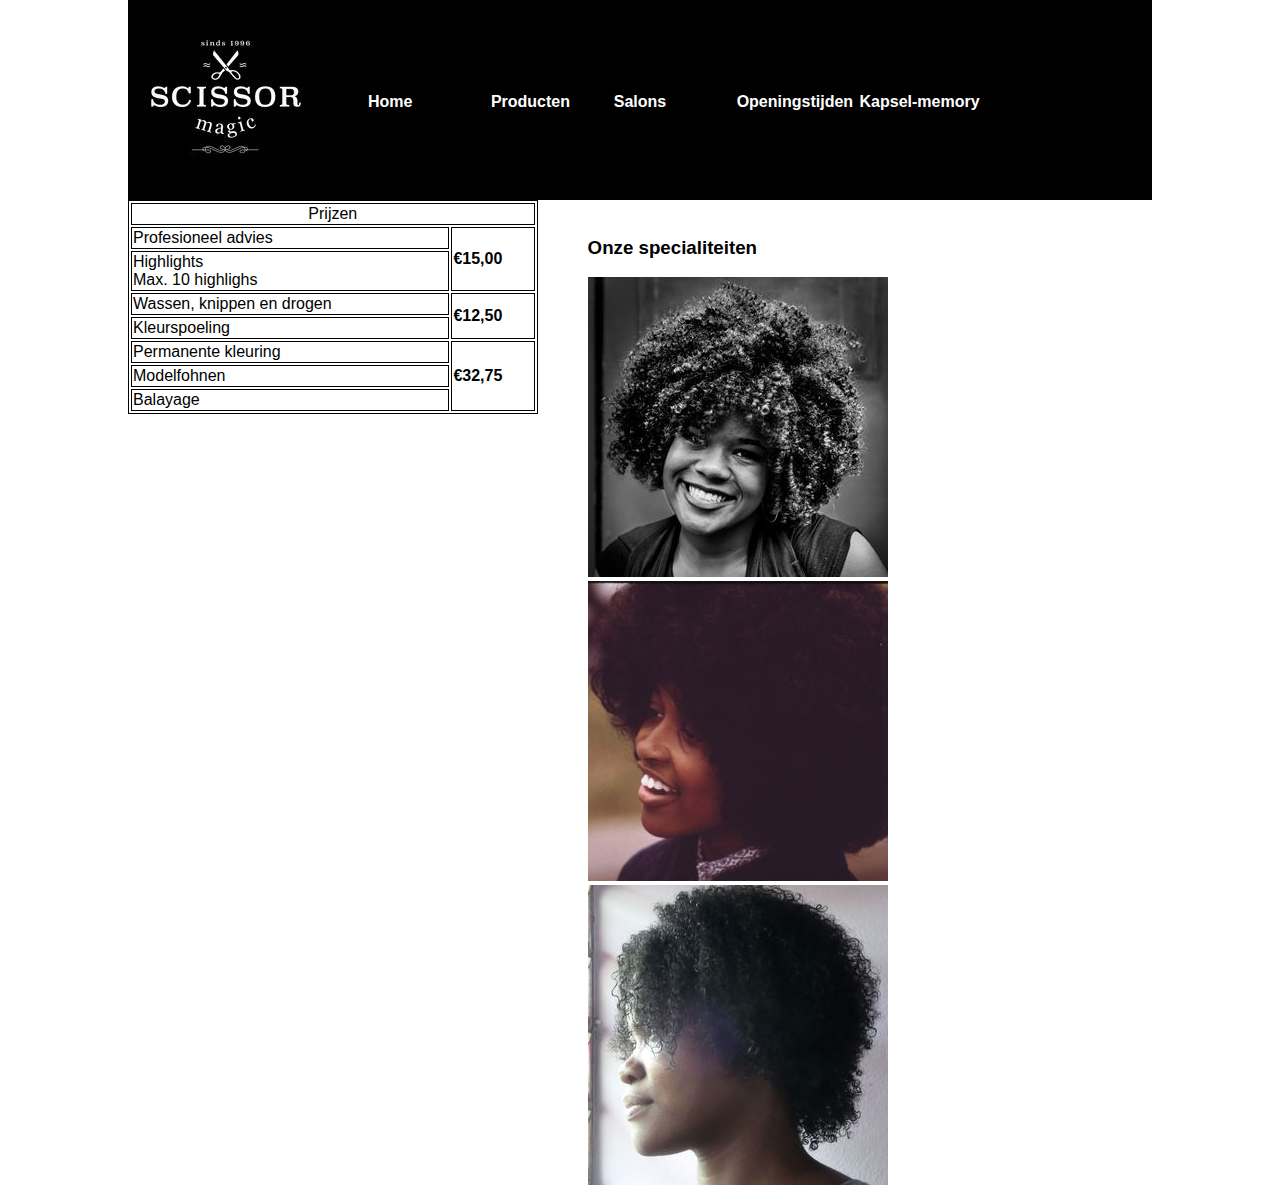
<file: index.html>
<!DOCTYPE html>
<html lang="en">
<head>
    <meta charset="UTF-8">
    <title>Magic Scissors</title>
    <link href="https://fonts.googleapis.com/css?family=Oswald:300,700" rel="stylesheet">
    <link type="text/css" href="style.css" rel="stylesheet">
    <meta name="viewport" content="width=device-width, initial-scale=1.0">
</head>
<body>
    <nav>
        <img id="logo" src="img/logo.jpeg"><br>
        <ol>
            <li><a href="index.html">Home</a></li>
            <li><a href="producten.html">Producten</a></li>
            <li><a href="salons.html">Salons</a></li>
            <li><a href="openingstijden.html">Openingstijden</a></li>
            <li><a href="memory.html">Kapsel-memory</a></li>
        </ol>
    </nav>
    <main>
        <table id='tspecial'>
            <tr><td colspan="3" style="text-align: center">Prijzen</td></tr>
            <tr>
                <td colspan="2">Profesioneel advies</td>
                <td rowspan="3"><b>&euro;15,00</b></td>
            </tr>
            <tr>
                <td colspan="2" rowspan="2">Highlights<br>Max. 10 highlighs</td>
            </tr>
            <tr></tr>
            <tr>
                <td colspan="2">Wassen, knippen en drogen</td>
                <td rowspan="2"><b>&euro;12,50</b></td>
            </tr>
            <tr><td colspan="2">Kleurspoeling</td></tr>
            <tr><td colspan="2">Permanente kleuring</td>
                <td rowspan="3"><b>&euro;32,75</b></td>
            </tr>
            <tr><td colspan="2">Modelfohnen</td></tr>
            <tr><td colspan="2">Balayage</td></tr>
        </table>
        <br>
        <div id="special">    <h3>Onze specialiteiten</h3>
            <a href="overzichtafro.html">
                <img src="img/afro300.jpeg"></a>
            <a href="overzichtafro.html">
                <img src="img/student300.jpeg"></a>
            <a href="overzichtafro.html">
                <img src="img/longafro300.jpeg"></a>
        </div>

    </main>

</body>
</html>
</file>
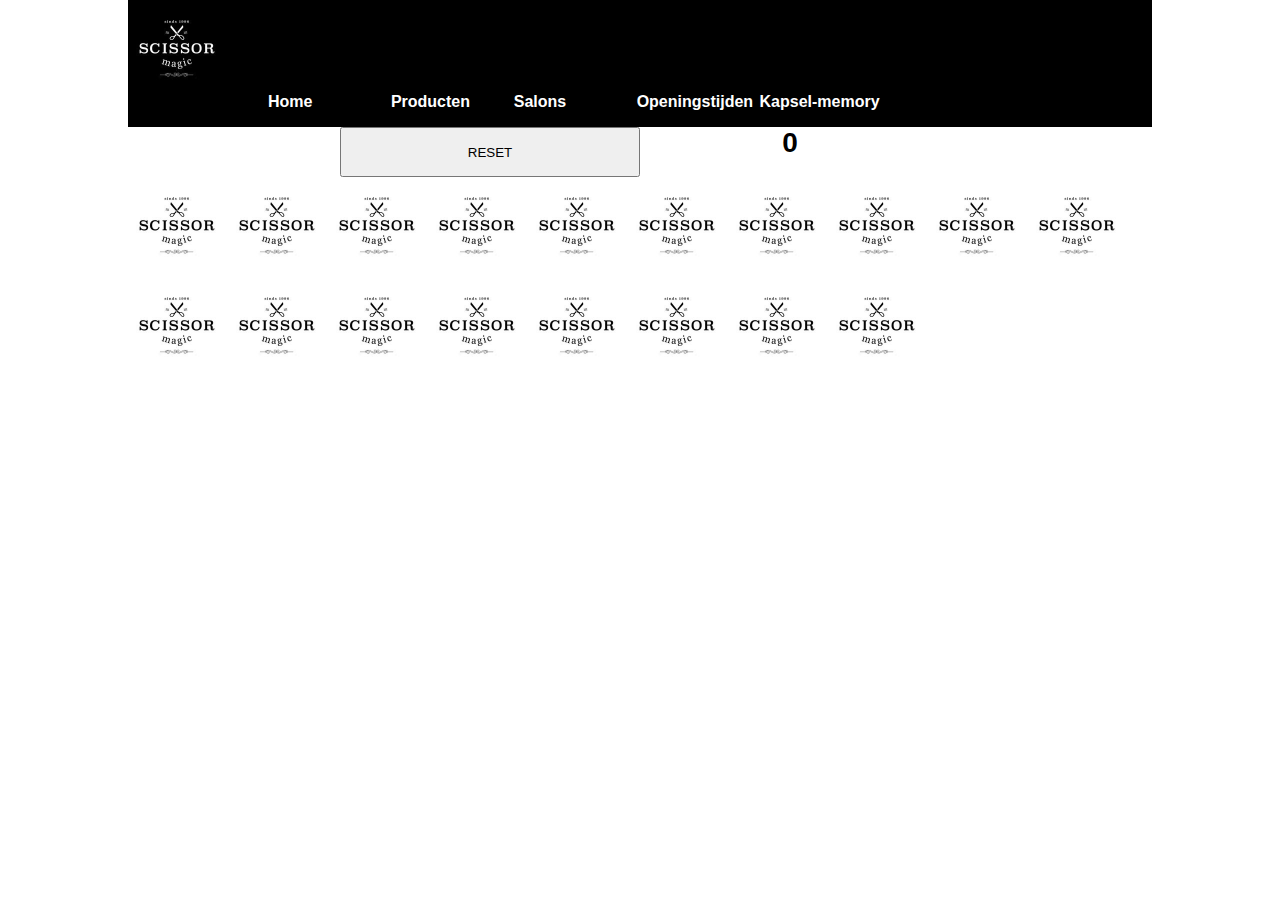
<file: memory.html>
<!DOCTYPE html>
<html lang="en">
<head>
    <meta charset="UTF-8">
    <title>Title</title>
    <style type="text/css">
        img{
            cursor: pointer;
            float: left;
            max-width: 100px;
            height: auto;
            transition: ease 0.5s;
            border-radius: 50%;
        }
        p#points{
            margin: 0;
            float: left;
            font-size: 28px;
            width: 50%;
            height: 50px;
            text-align: center;
            font-weight: bold;
        }
        button#reset{
            float: left;
            width: 50%;
            height: 50px;
        }
    </style>
    <link type="text/css" href="style.css" rel="stylesheet">
    <script src="memory.js"></script>
    <meta name="viewport" content="width=device-width, initial-scale=1.0">
</head>
<body onload="show()">
    <nav>
        <img id="logo" src="img/logo.jpeg"><br>
        <ol>
            <li><a href="index.html">Home</a></li>
            <li><a href="producten.html">Producten</a></li>
            <li><a href="salons.html">Salons</a></li>
            <li><a href="openingstijden.html">Openingstijden</a></li>
            <li><a href="memory.html">Kapsel-memory</a></li>
        </ol>
    </nav>
    <main>
        <div id="game">
            <button id="reset" onclick="reset()">RESET</button>
            <p id="points">0</p>
        </div>
    </main>
    </body>
</html>
</file>
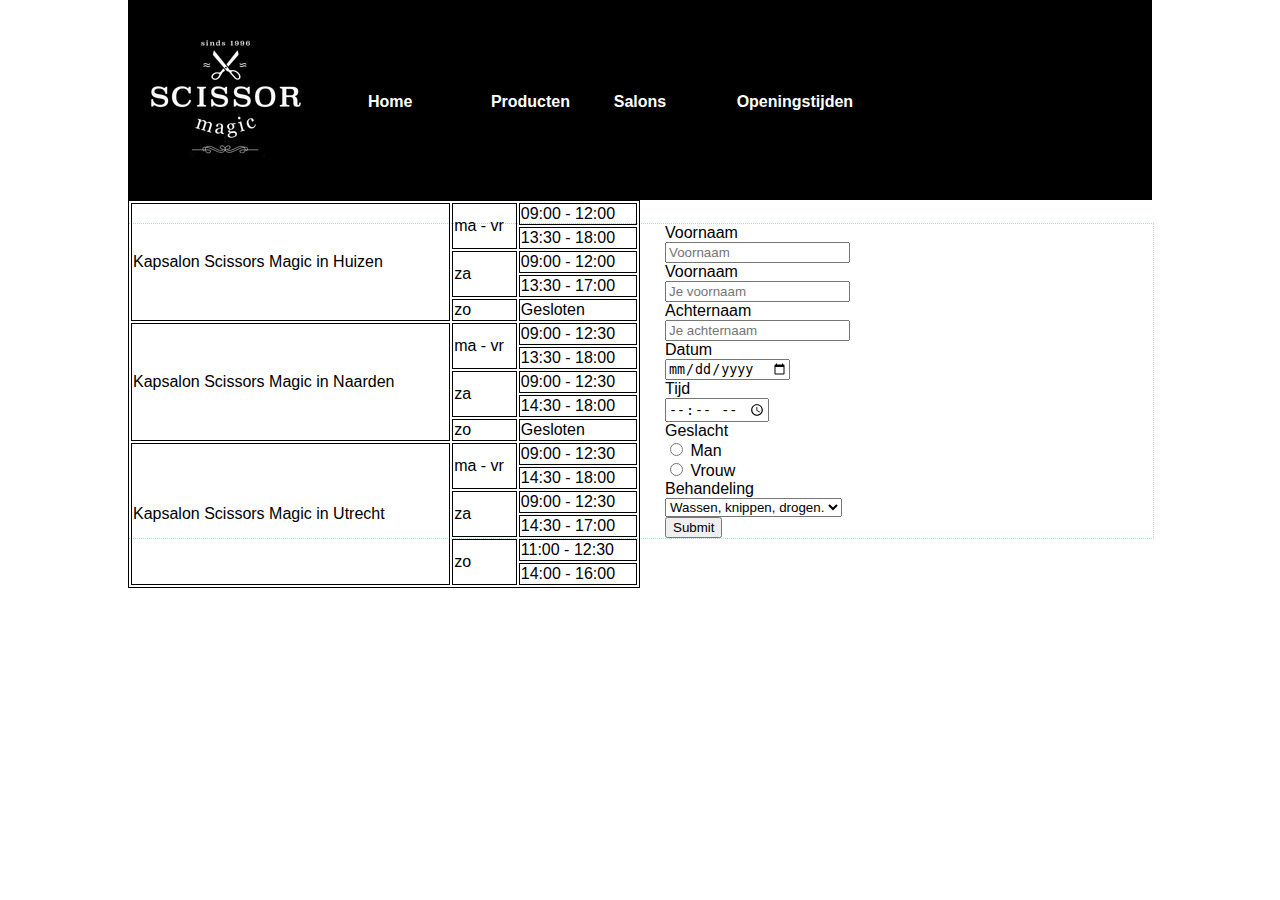
<file: openingstijden.html>
<!DOCTYPE html>
<html lang="en">
<head>
    <meta charset="UTF-8">
    <title>Magic Scissors</title>
    <link href="https://fonts.googleapis.com/css?family=Oswald:300,700" rel="stylesheet">
    <link type="text/css" href="style.css" rel="stylesheet">
</head>
<body>
    <nav>
        <img id=logo src="img/logo.jpeg"><br>
        <ol>
            <li><a href="index.html">Home</a></li>
            <li><a href="producten.html">Producten</a></li>
            <li><a href="salons.html">Salons</a></li>
            <li><a href="openingstijden.html">Openingstijden</a></li>
        </ol>
    </nav>
    <main>
        <table id="locaties">
            <tr>
                <td colspan="3" rowspan="5">Kapsalon Scissors Magic in Huizen</td>
                <td rowspan="2">ma - vr</td>
                <td colspan="2">09:00 - 12:00</td>
            </tr>
            <tr>
                <td colspan="2">13:30 - 18:00</td>
            </tr>
            <tr>
                <td rowspan="2">za</td>
                <td>09:00 - 12:00</td>
            </tr>
            <tr>
                <td>13:30 - 17:00</td>
            </tr>
            <tr>
                <td>zo</td>
                <td colspan="2">Gesloten</td>
            </tr>

            <tr>
                <td colspan="3" rowspan="5">Kapsalon Scissors Magic in Naarden</td>
                <td rowspan="2">ma - vr</td>
                <td colspan="2">09:00 - 12:30</td>
            </tr>
            <tr>
                <td colspan="2">13:30 - 18:00</td>
            </tr>
            <tr>
                <td rowspan="2">za</td>
                <td>09:00 - 12:30</td>
            </tr>
            <tr>
                <td>14:30 - 18:00</td>
            </tr>
            <tr>
                <td>zo</td>
                <td colspan="2">Gesloten</td>
            </tr>

            <tr>
                <td colspan="3" rowspan="6">Kapsalon Scissors Magic in Utrecht</td>
                <td rowspan="2">ma - vr</td>
                <td colspan="2">09:00 - 12:30</td>
            </tr>
            <tr>
                <td colspan="2">14:30 - 18:00</td>
            </tr>
            <tr>
                <td rowspan="2">za</td>
                <td>09:00 - 12:30</td>
            </tr>
            <tr>
                <td>14:30 - 17:00</td>
            </tr>
            <tr>
                <td rowspan="2">zo</td>
                <td colspan="2">11:00 - 12:30</td>
            </tr>
            <tr>
                <td colspan="2">14:00 - 16:00</td>
            </tr>
        </table><br>
        <form>
            <label>Voornaam</label><br>
            <input type="text" placeholder="Voornaam"><br>
            <label>Voornaam</label><br>
            <input type="text" placeholder="Je voornaam"><br>
            <label>Achternaam</label><br>
            <input type="text" placeholder="Je achternaam"><br>
            <label>Datum</label><br>
            <input type="date" placeholder="dd-mm-jjjj"><br>
            <label>Tijd</label><br>
            <input type="time" placeholder="--:--"><br>
            <label>Geslacht</label><br>
            <input type="radio" name="gender"> Man<br>
            <input type="radio" name="gender"> Vrouw<br>
            <label>Behandeling</label><br>
            <select>
                <option>Wassen, knippen, drogen.</option>
                <option>Second option.</option>
                <option>Third option.</option>
            </select>
            <br>
            <input type="submit" value="Submit">
        </form>
    </main>
</body>
</html>
</file>
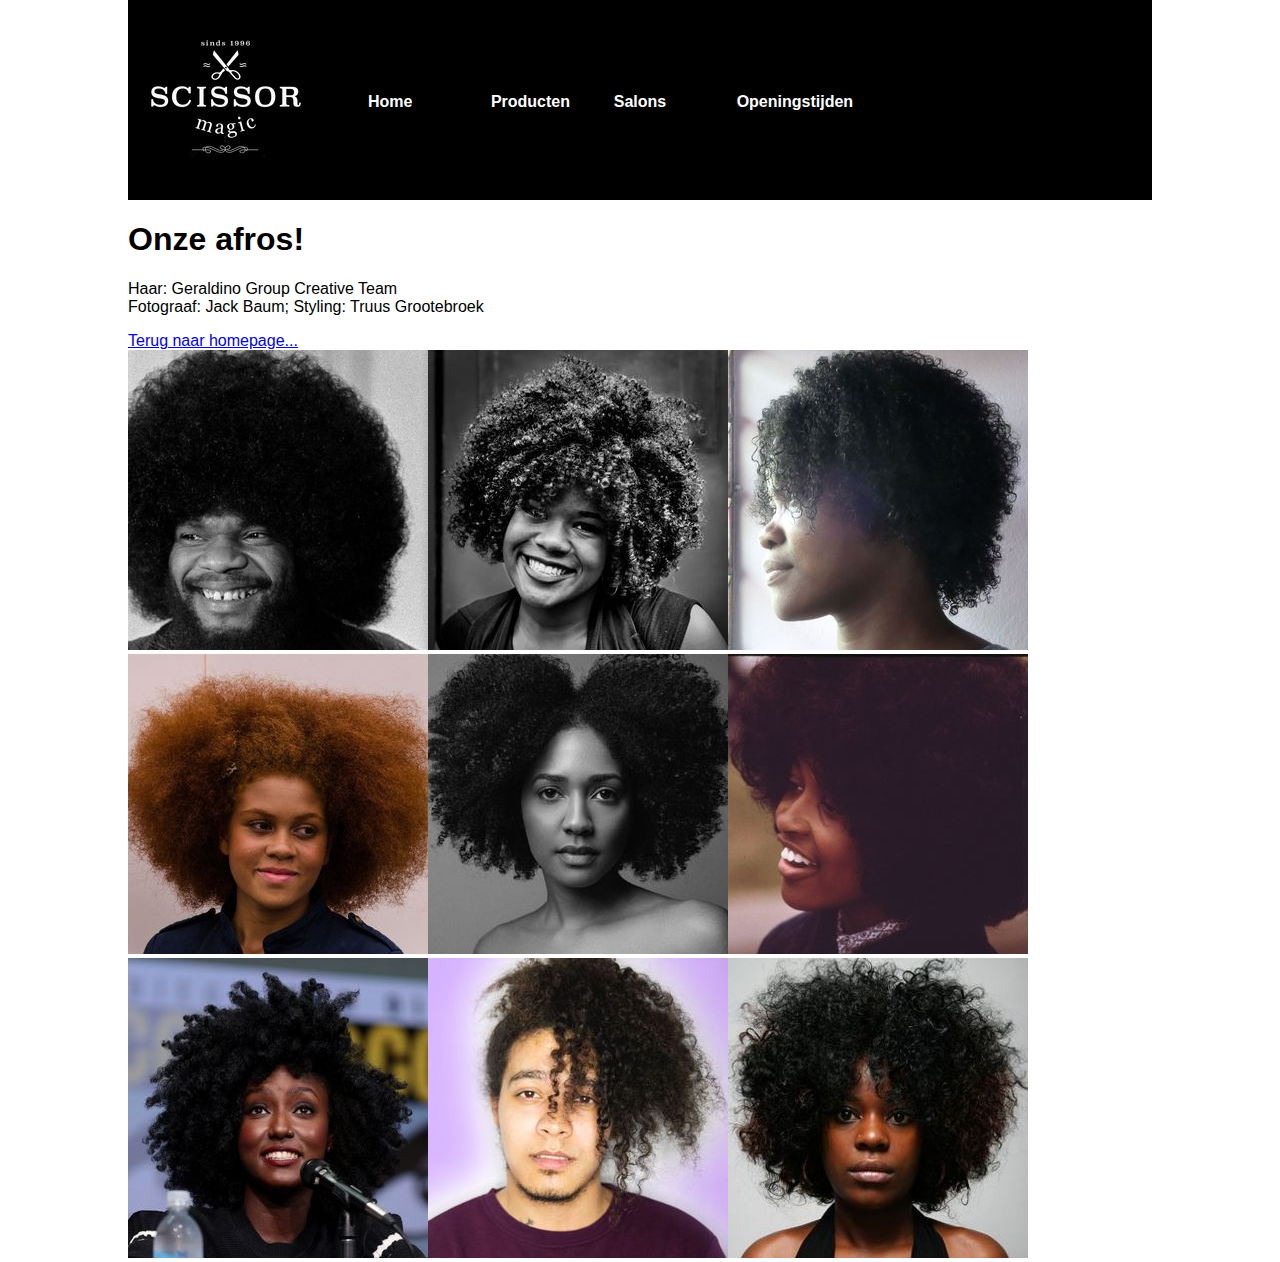
<file: overzichtafro.html>
<!DOCTYPE html>
<html lang="en">
<head>
    <meta charset="UTF-8">
    <title>Magic Scissors</title>
    <link href="https://fonts.googleapis.com/css?family=Oswald:300,700" rel="stylesheet">
    <link type="text/css" href="style.css" rel="stylesheet">
    <meta name="viewport" content="width=device-width, initial-scale=1.0">
    <script src="script.js"></script>
</head>
<body onload="generate()">
    <nav>
        <img id="logo" src="img/logo.jpeg"><br>
        <ol>
            <li><a href="index.html">Home</a></li>
            <li><a href="producten.html">Producten</a></li>
            <li><a href="salons.html">Salons</a></li>
            <li><a href="openingstijden.html">Openingstijden</a></li>
        </ol>
    </nav>
    <main>
        <h1>Onze afros!</h1>
        <p>Haar: Geraldino Group Creative Team<br>
        Fotograaf: Jack Baum; Styling: Truus Grootebroek</p>
        <a href="index.html">Terug naar homepage...</a>
        <div id="images" >

        </div>
    </main>
</body>
</html>
</file>
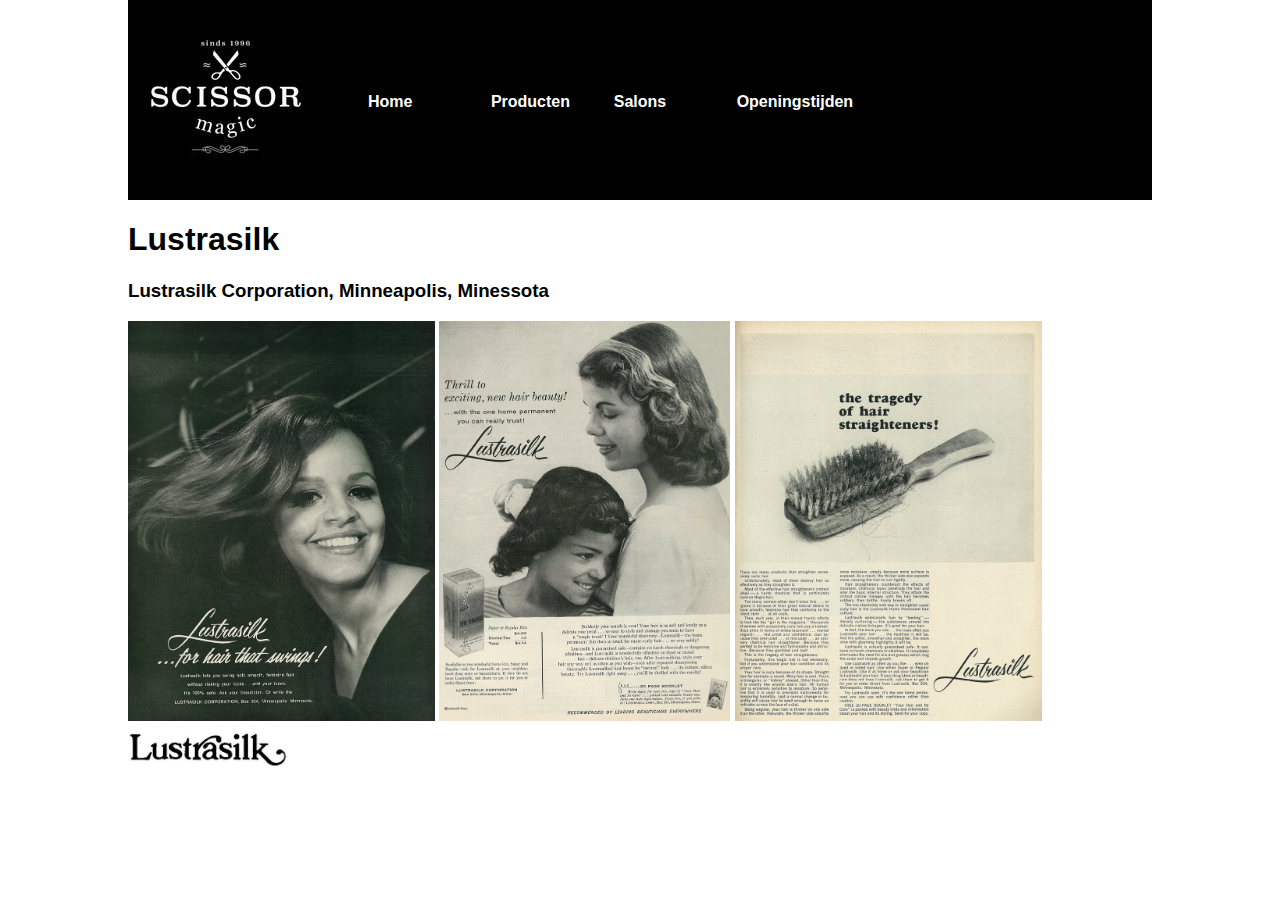
<file: producten.html>
<!DOCTYPE html>
<html lang="en">
<head>
    <meta charset="UTF-8">
    <title>Magic Scissors</title>
    <link href="https://fonts.googleapis.com/css?family=Oswald:300,700" rel="stylesheet">
    <link type="text/css" href="style.css" rel="stylesheet">
    <meta name="viewport" content="width=device-width, initial-scale=1.0">
</head>
<body>
    <nav>
        <img id='logo' src="img/logo.jpeg"><br>
        <ol>
            <li><a href="index.html">Home</a></li>
            <li><a href="producten.html">Producten</a></li>
            <li><a href="salons.html">Salons</a></li>
            <li><a href="openingstijden.html">Openingstijden</a></li>
        </ol>
    </nav>
    <main>
        <h1>Lustrasilk</h1>
        <h3>Lustrasilk Corporation, Minneapolis, Minessota</h3>
        <img class='scale' src="img/llustrasilk_02.jpg">
        <img class='scale' src="img/lustrasilk_03.jpg">
        <img class='scale' src="img/lustrasilk_05.jpg"><br>
        <img style='width: 160px; height: auto;' src="img/lustrasilk-logo.jpg">
    </main>
</body>
</html>
</file>
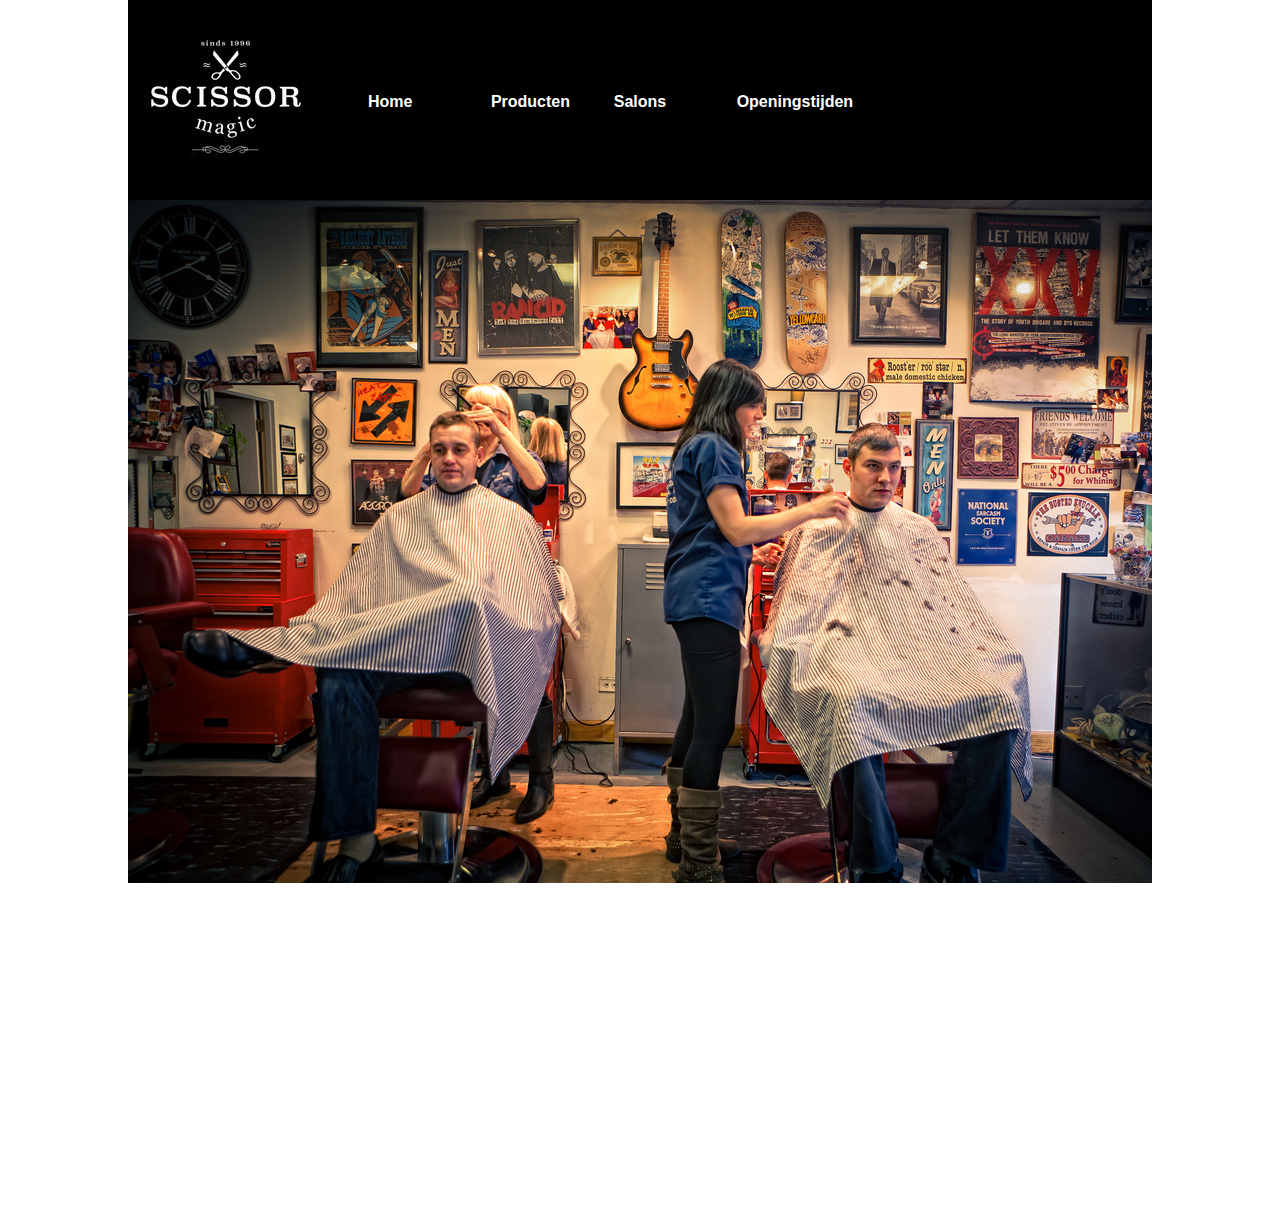
<file: salons.html>
<!DOCTYPE html>
<html lang="en">
<head>
    <meta charset="UTF-8">
    <title>Magic Scissors</title>
    <link href="https://fonts.googleapis.com/css?family=Oswald:300,700" rel="stylesheet">
    <link type="text/css" href="style.css" rel="stylesheet">
    <meta name="viewport" content="width=device-width, initial-scale=1.0">
</head>
<body>
    <nav>
        <img id='logo' src="img/logo.jpeg"><br>
        <ol>
            <li><a href="index.html">Home</a></li>
            <li><a href="producten.html">Producten</a></li>
            <li><a href="salons.html">Salons</a></li>
            <li><a href="openingstijden.html">Openingstijden</a></li>
        </ol>
    </nav>
    <main>
        <img id='barber' src="img/barbershop1.jpg">
        <div id='map'><iframe width="100%" height="300" src="https://maps.google.com/maps?width=100%&amp;height=300&amp;hl=en&amp;q=Straat%20van%20Florida%201+(Goede%20Kappers)&amp;ie=UTF8&amp;t=&amp;z=14&amp;iwloc=B&amp;output=embed" frameborder="0" scrolling="no" marginheight="0" marginwidth="0"></iframe></div><br />
    </main>
</body>
</html>
</file>
<file: style.css>
html{
    font-family: 'Oswald:300', sans-serif;
}

body{
    width: 80%;
    margin: 0 auto;
}
h1, h2, h3{
    font-family: 'Oswald:700', sans-serif;
}
.scale{
    width: auto;
    height: 400px;
}
table, tr, td{
    border: 1px solid black;
}

#map{
    width: 1024px;
}
form{
    width: 100%;
    margin-top: 5px;
    border: 1px dotted lightblue;
}
#logo{
    float:left;
}
ol{
    margin-top: 75px;
    list-style: none;
    height: 100%;
    width: 60%;
    float: left;
}
ol li{
    height: 100%;
    width: 20%;
    float: left;
}

ol li a{
    text-decoration: none;
    color: white;
}
nav{
    float: left;
    width: 100%;
    font-weight: bold;
    background-color: black;
}
#logo{
    filter: invert(100%);
}
main{
    float: left;
    width: 100%;
}
#locaties{
    float: left;
    margin-right: 25px;
    width: 50%;
}
#special{
    margin-left:50px; width: 40%; float: left;
}

#tspecial{
    width: 40%; float: left;
}
#game{
    max-width: 600px;
    height: auto;
    margin: 0 auto;
}
#barber, #map{
    width: 100%;
    margin: 0 auto;
}
#images{
    width: 100%;
}
@media only screen and (max-width: 1024px) {
    #special{float: none; width: 100%;margin: 0 auto;}
    #tspecial{float: none; width: 100%;margin: 0 auto;}
    #barber, #map, #locaties{width: 100%;}
    #images{width: 90%;}
    ol{
        float: left;
        width: 20%;
    }
    ol li{
        width: 25%;
        float: none;
    }
}
@media only screen and (max-width: 550px) {
    body{
        width: 100%;
        margin: 0 auto;
        font-size: 14px;
    }

    table, tr, td{border: 0;}
    table{
        width: 90%;
        margin: 0 auto;
    }
    table td{
        height: 30px;
        border-bottom: 1px solid black;
    }
    nav{
        float: none;
        width: 90%;
        align-content: center;
        text-align: center;
        margin: 0 auto;
        background-color: black;
        font-size: 14px;
        padding-bottom: 20px;
    }
    main{
        float: none;
        text-align: center;
        width: 90%;
        margin: auto;
    }
    img{
        margin-bottom: -10px;
    }
    ol, li{
        float: none;
    }
    ol{
        margin: 15px auto 0;
    }
    ol li{
        float: none;
        list-style: none;
        margin-right: 50px;
        color: white;
    }

    #logo{
        float: none;
        filter: invert(100%);
    }

    html{
        font-weight: bold;
        font-size: 21px;
    }

    ol li a{
        float: none;
        text-decoration: none;
        color: white;
    }

    #barber{
        width: 100%;
        height: auto;
    }

    #map{
        width: 100%;
        height: auto;
    }


}
</file>
